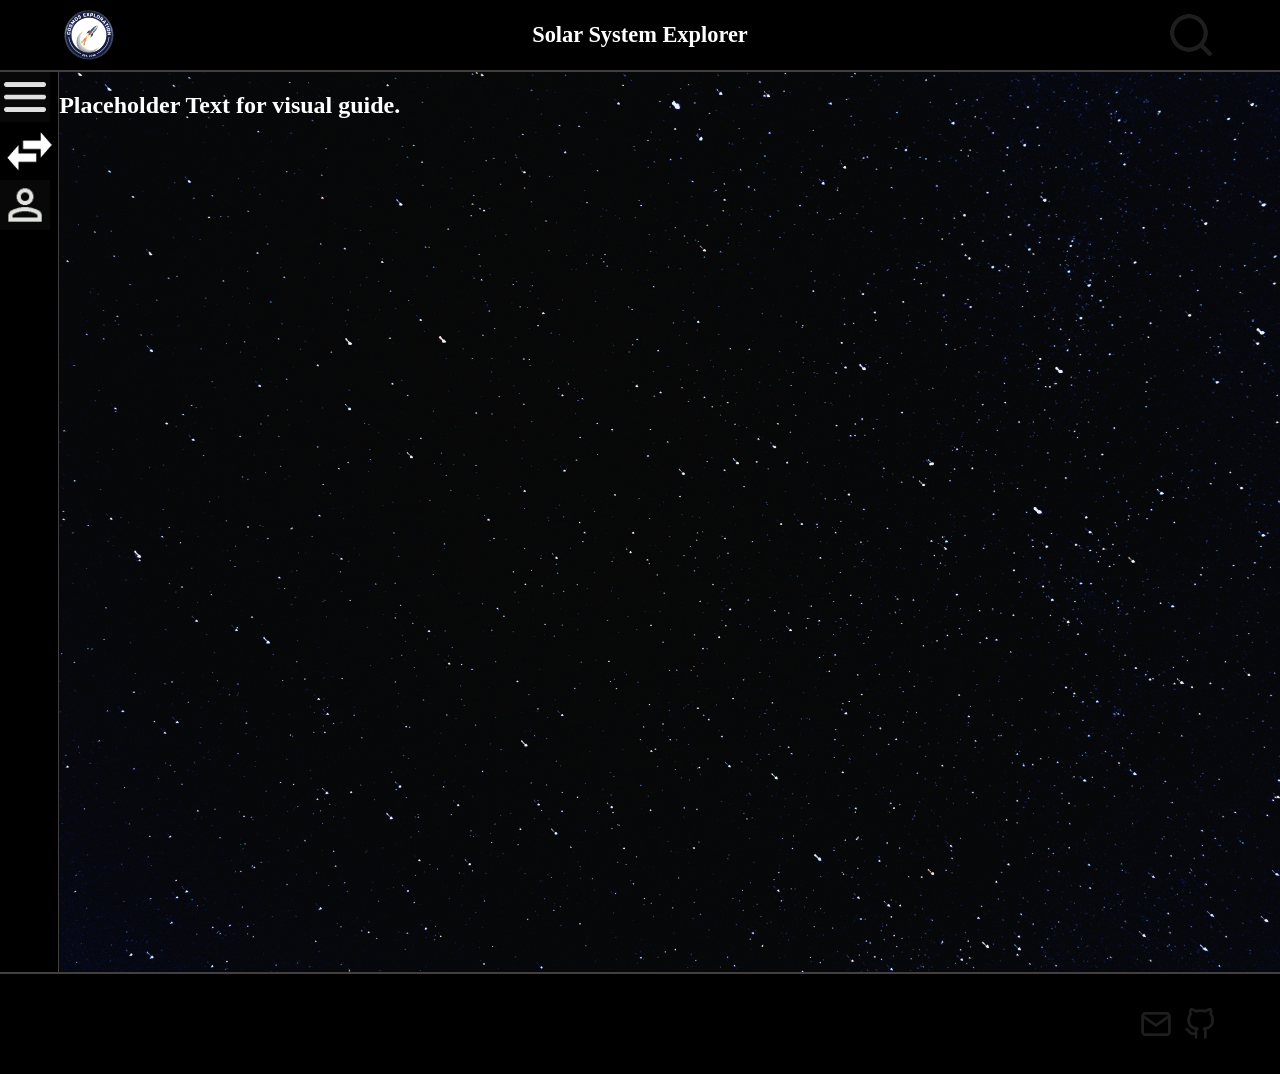
<file: index.html>
<!DOCTYPE html>
<html lang="en">
    <head>
        <meta charset="UTF-8">
        <meta name="viewport" content="width=device-width, initial-scale=1.0">
        <link rel="stylesheet" href="./styles/style.css">
        <script src="./index.js" defer></script>
        <title>Solar System Explorer</title>
        <link href="./imgs/logo.png" rel="icon" alt="icon">

    </head>
    <body>
        <header>
            <img src="imgs/logo.png" class="logo" alt="logo">
            <h1>Solar System Explorer</h1>
            <div class="search-wrapper">
                <input type="text" class="search-input" placeholder="Search">
                <img src="imgs/search.png" class="Search" alt="Search">
            </div>
        </header>
        <div>
    <aside class="side-bar">
        <nav>
            <a href="#"><img src="imgs/menubar.png" alt="menu" height="50px" width="auto"></a>
            <a href="compare.html"><img src="imgs/compare.png" alt="compare" height="50px" width="auto"></a>
            <a href="about.html"><img src="imgs/image (1).png" alt="about us" height="50px" width="auto"></a>
        </nav>
    </aside>
    <section><h1 class="placehoder">Placeholder Text for visual guide.</h1></section>
    </div>


        <footer>
            <img src="imgs/email-logo.png" class="email" alt="email-logo">
            <img src="imgs/github-logo.png" class="git-hub" alt="gitub-logo">

        </footer>
    </body>
</html>
</file>
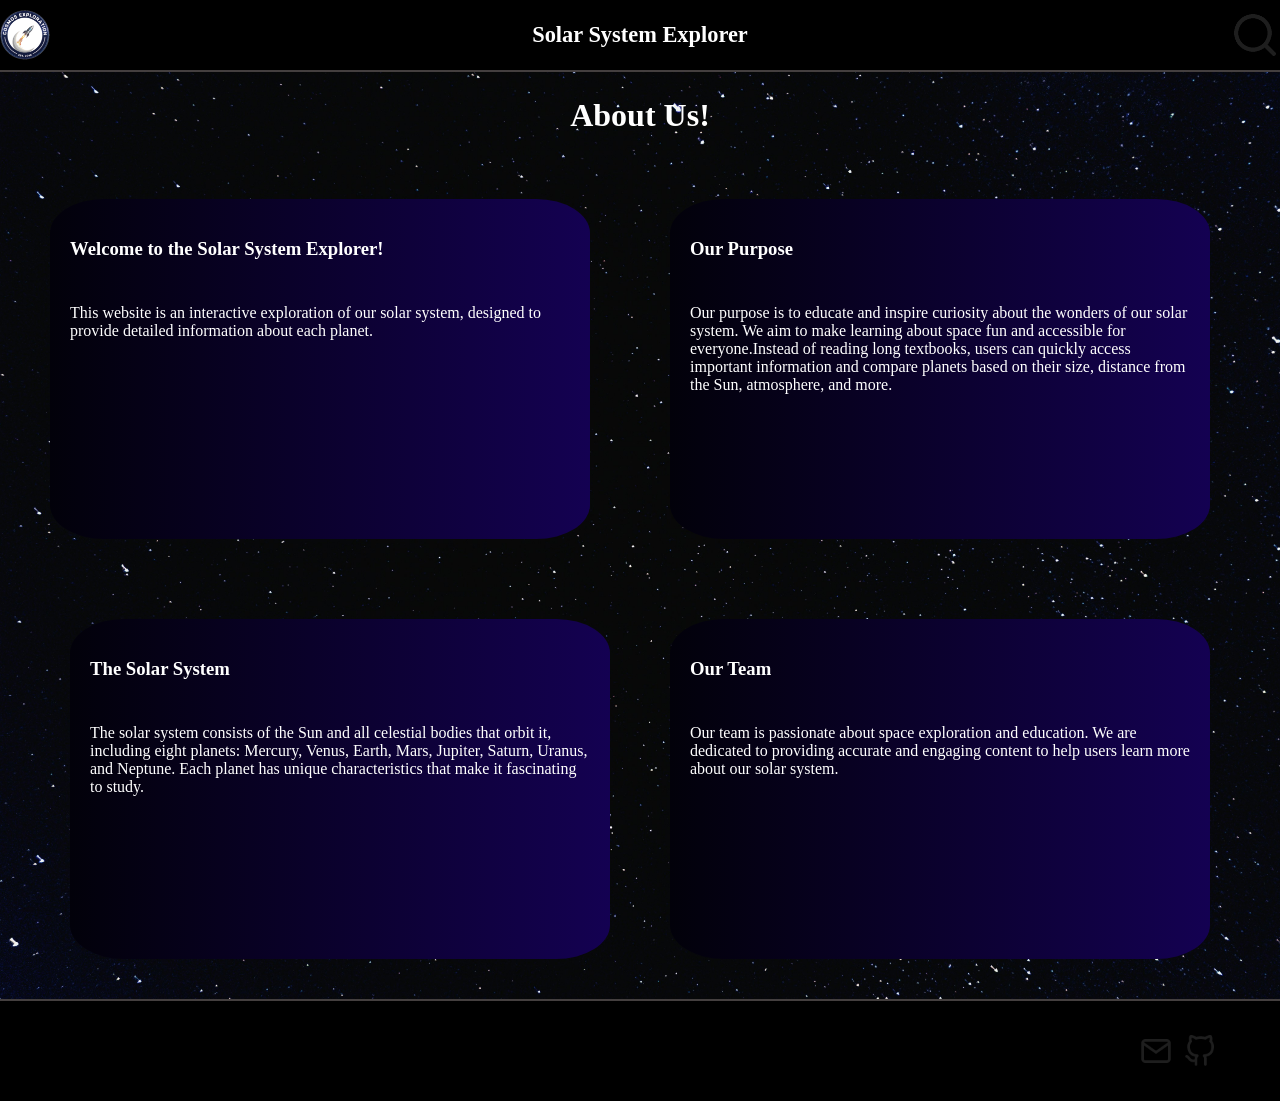
<file: about.html>
<!DOCTYPE html>
<html lang="en">
<head>
    <meta charset="UTF-8">
    <meta name="viewport" content="width=device-width, initial-scale=1.0">
    <title>Solar System Explorer</title>
    <link rel="stylesheet" href="./styles/about.css">
    <script src="./index.js" defer></script>
</head>
<body>

    <main>
    <header>
            <a href="index.html"><img src="imgs/logo.png" class="logo" alt="logo"></a>
            <h1>Solar System Explorer</h1>
            <div class="search-wrapper">
                <input type="text" class="search-input" placeholder="Search">
                <img src="imgs/search.png" class="Search" alt="Search">
            </div>
        </header>

        <h1 id="tittle">About Us!</h1>
    <div id="container">

<div class="content">
    <h3>Welcome to the Solar System Explorer!</h3>
    <p>This website is an interactive exploration of our solar system, designed to provide detailed information about each planet.</p>
</div>
    <br><br>
   <div class="content">
    <h3>Our Purpose</h3>
    <p>Our purpose is to educate and inspire curiosity about the wonders of our solar system. We aim to make learning about space fun and accessible for everyone.Instead of reading long textbooks, users can quickly access important information and compare planets based on their size, distance from the Sun, atmosphere, and more.</p>
</div>
    <br><br>
</div> 

    <div id="container2">
    <div class="content">
    <h3>The Solar System</h3>
    <p>The solar system consists of the Sun and all celestial bodies that orbit it, including eight planets: Mercury, Venus, Earth, Mars, Jupiter, Saturn, Uranus, and Neptune. Each planet has unique characteristics that make it fascinating to study.</p>
</div>
<div class="content">
    <h3>Our Team</h3>
    <p>Our team is passionate about space exploration and education. We are dedicated to providing accurate and engaging content to help users learn more about our solar system.</p>
</div>
</main>
<div id="footer">
<footer>
    <img src="imgs/email-logo.png" class="email" alt="email-logo">
    <img src="imgs/github-logo.png" class="git-hub" alt="gitub-logo">

</footer>
</div>

</body>
</html>
</file>
<file: styles/style.css>
body{
    background-image: url("../imgs/stary_sky.jpg");
    background-size: cover;
    background-repeat: no-repeat;  
    background-position: center;
    font-family: 'Times New Roman', Times, serif;   
    height: 100%; 
    margin: 0;
}
header{
    display: grid;
    grid-template-columns: 1fr auto 1fr;
    align-items: center;
    padding: 10px 5%;
    border-bottom: 2px solid rgb(68, 63, 63);
    background-color: black;
}

header img{
    height: 50px;
    width: auto;
    display: block;
}

.logo{
    justify-self: start;
    margin: 0;
}

/* change color */
header h1{
    justify-self: center;
    margin: 0;
    font-size: 1.4em;
    color: white;
    text-align: center;
}  

.Search{
    justify-self: end;
    margin: 0;
    cursor: pointer;
}

.search-wrapper{
    justify-self: end;
    display: flex;
    align-items: center;
    gap: 10px;
    min-height: 50px;
}

.search-input{
    box-sizing: border-box;
    width: 0;
    opacity: 0;
    height: 38px;
    padding: 8px 0;
    border: 1px solid rgb(68, 63, 63);
    border-radius: 4px;
    background-color: black;
    color: white;
    outline: none;
    transition: width 0.25s ease, opacity 0.25s ease, padding 0.25s ease;
    pointer-events: none;
}

.search-wrapper.active .search-input{
    width: 180px;
    opacity: 1;
    padding: 8px 12px;
    pointer-events: auto;
}

.placehoder{
    color: white;
}

.side-bar nav{
    display: flex;
    flex-direction: column;
    position: float;
    height: 100vh;
    overflow: hidden;
    flex-wrap: nowrap;
    border-right: 1px solid rgb(68, 63, 63);
    background-color: black;
}

.Search:hover{
    filter: brightness(500%);
}

div{
    display:flex;
}

/* change color */
footer{
    display: flex;
    justify-content: flex-end;
    margin-top: 0px;
    align-items: center;
    gap: 12px;
    padding: 10px 5%;
    height: 80px;
    border-top: 2px solid rgb(68, 63, 63);
    background-color: black;
}

footer img{
    height: 32px;
    width: auto;
    display: block;
}

.email, .git-hub{
    margin: 0;
}

footer h1{
    justify-content: center;
}

button{
    background-color: white;
    border-radius: 4px;
    width: 6vh;
    height: 4vh;
}
button:hover{
    background-color:rgb(177, 177, 177);
    color: black;
    
}
</file>
<file: styles/about.css>
body{
    font-family: 'Times New Roman', Times, serif;   
    height: 100%; 
    margin: 0;
    color:white;
    background-image: url("../imgs/stary_sky.jpg");
    background-size: cover;
    background-repeat: no-repeat;  
    background-position: center;
}
header{
    display: grid;
    grid-template-columns: 1fr auto 1fr;
    align-items: center;
    padding: 10px 5%;
    width: 100%;
    border-bottom: 2px solid rgb(68, 63, 63);
    background-color: black;
}

header img{
    height: 50px;
    width: auto;
    display: block;
}

.logo{
    justify-self: start;
    margin: 0;
}

header h1{
    justify-self: center;
    margin: 0;
    font-size: 1.4em;
    color: white;
    text-align: center;
}  

.Search{
    justify-self: end;
    margin: 0;
    cursor: pointer;
}

.search-wrapper{
    justify-self: end;
    display: flex;
    align-items: center;
    gap: 10px;
    min-height: 50px;
}

.search-input{
    box-sizing: border-box;
    width: 0;
    opacity: 0;
    height: 38px;
    padding: 8px 0;
    border: 1px solid rgb(68, 63, 63);
    border-radius: 4px;
    background-color: black;
    color: white;
    outline: none;
    transition: width 0.25s ease, opacity 0.25s ease, padding 0.25s ease;
    pointer-events: none;
}

.search-wrapper.active .search-input{
    width: 180px;
    opacity: 1;
    padding: 8px 12px;
    pointer-events: auto;
}

.Search:hover{
    filter: brightness(500%);
}

.side-bar nav{
    display: flex;
    flex-direction: column;
    position: float;
    height: 100vh;
    overflow: hidden;
    flex-wrap: nowrap;
    border-right: 1px solid rgb(68, 63, 63);
    background-color: black;
}

div{
    display:flex;
}

/* change color */
footer{
    display: flex;
    justify-content: flex-end;
    margin-top: 0px;
    align-items: center;
    gap: 12px;
    padding: 10px 5%;
    height: 80px;
    border-top: 2px solid rgb(68, 63, 63);
}

footer img{
    height: 32px;
    width: auto;
    display: block;
}

.email, .git-hub{
    margin: 0;
}

footer h1{
    justify-content: center;
}

button{
    background-color: white;
    border-radius: 4px;
    width: 6vh;
    height: 4vh;
}
button:hover{
    background-color:rgb(177, 177, 177);
    color: black;
    
}

#container{
    display: flex;
    flex-direction: row;
    align-items: center;
    gap: 20px;
    padding: 20px;
}

.content{
    display: flex;
    flex-direction: column;
    gap: 10px;
    height: 300px;
    width:500px;
    padding: 20px;
    margin: 20px;
    background: linear-gradient(to right, rgb(2, 1, 10), rgb(20, 1, 82));
    border-radius: 10%;
}

#container2{
    display: flex;
    flex-direction: row;
    align-items: center;
    gap: 20px;
    padding: 20px;
}

#tittle{
    text-align: center;
    padding: 10px;
    margin: 15px;
}

main{
    display: flex;
    flex-direction: column;
    align-items: center;
}

footer{
    display: flex;
    justify-content: flex-end;
    margin-top: 0px;
    align-items: center;
    gap: 12px;
    padding: 10px 5%;
    height: 80px;
    border-top: 2px solid rgb(68, 63, 63);
    width: 100%;
    background-color: black;
}

footer img{
    height: 32px;
    width: auto;
    display: block;
}

.email, .git-hub{
    margin: 0;
}

footer h1{
    justify-content: center;
}
</file>
